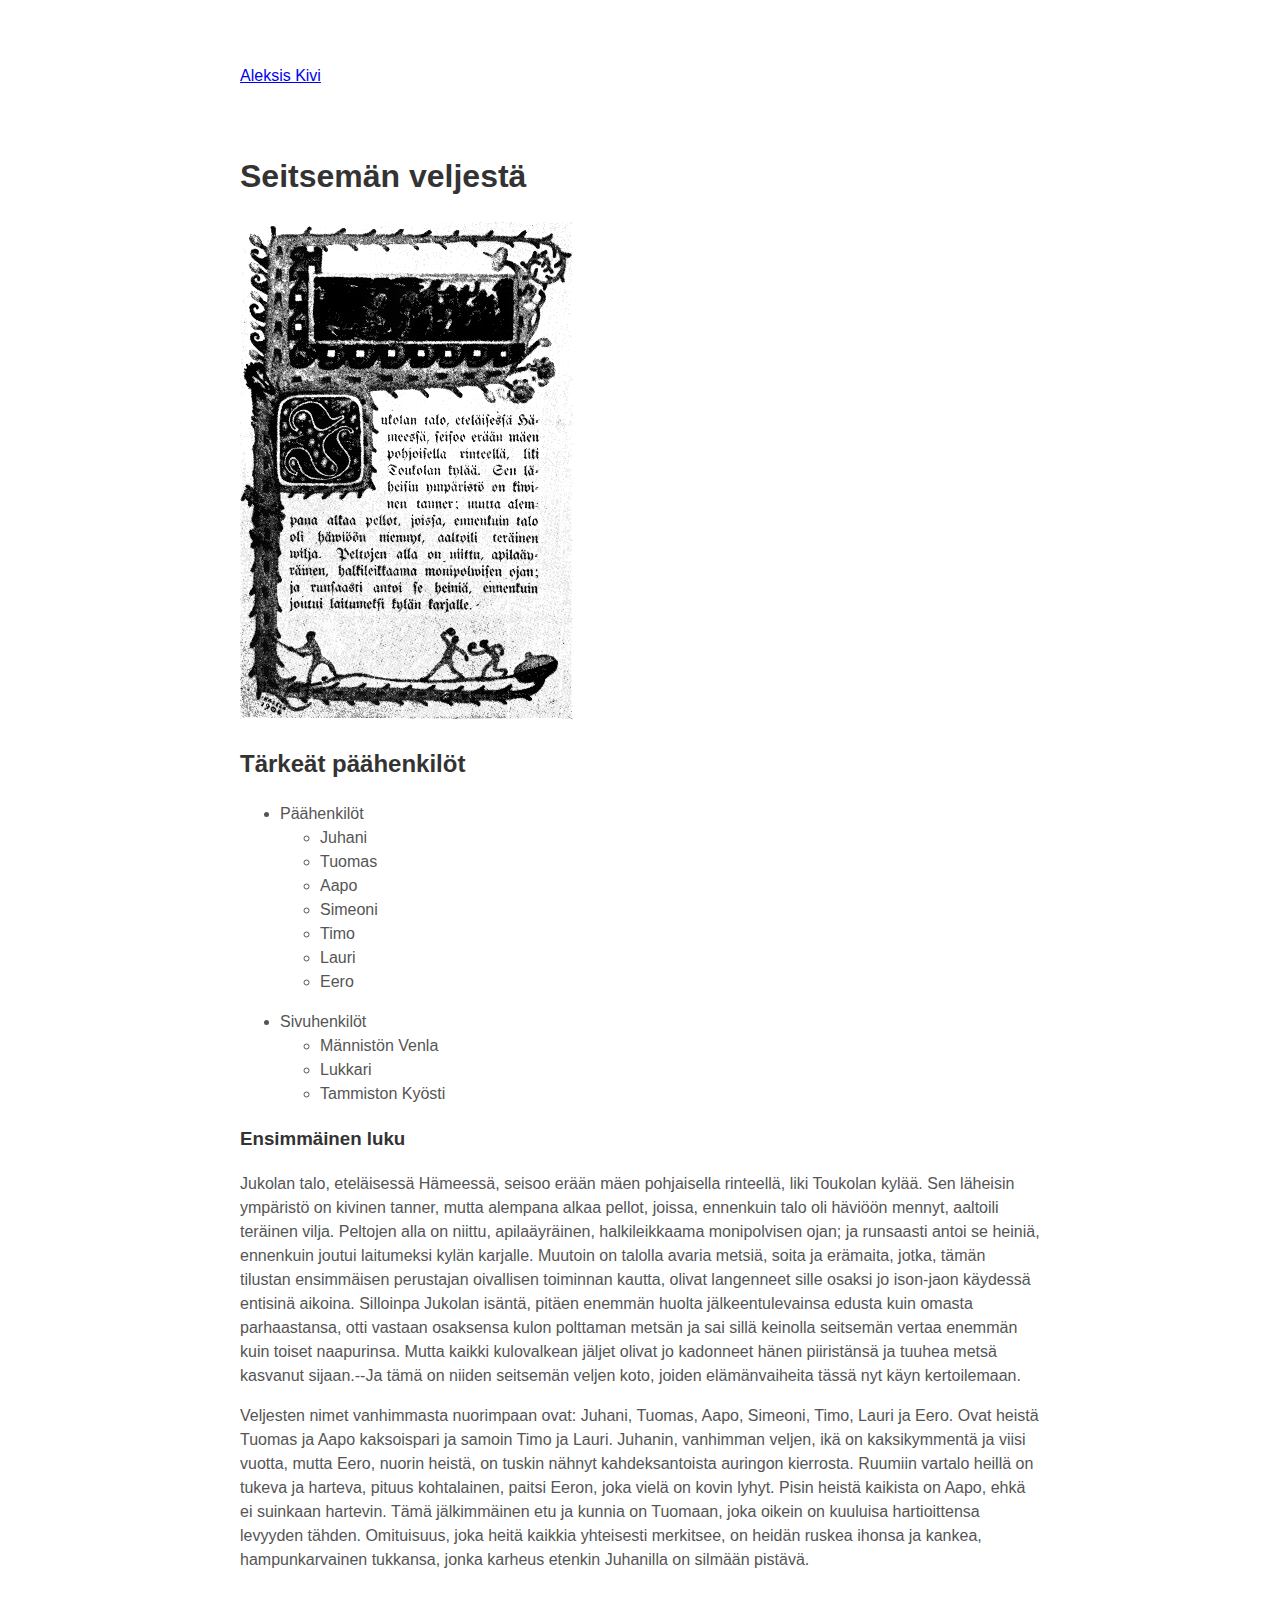
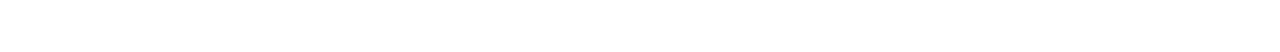
<file: index.html>
<!DOCTYPE html>
<html>

<head>
   <link rel="stylesheet" type="text/css" href="tyyli.css">
   <meta charset="utf-8">
    <title>Lapio website</title>
</head>

<body>
   <a href="aleksisKivi.html">Aleksis Kivi</a>

    <h1 class="pääotsikko">Seitsemän veljestä</h1>
    
    <img src="assets/kuva.png" alt="Kuva kirjasta"></img>
    
    <h2 class="alaotsikko">Tärkeät päähenkilöt</h2>
    <ul class="lista">
        <li>Päähenkilöt
            <ul>
                <li>Juhani</li>
                <li>Tuomas</li>
                <li>Aapo</li>
                <li>Simeoni</li>
                <li>Timo</li>
                <li>Lauri</li>
                <li>Eero</li>
                </ul>
        </li>
    </ul>
    <ul class="lista">
        <li>Sivuhenkilöt
            <ul>
                <li>Männistön Venla</li>
                <li>Lukkari</li>
                <li>Tammiston Kyösti</li>
            </ul>
        </li>
    </ul>
    <h3 class="alaotsikko">Ensimmäinen luku</h3>
    

    <p class="kappale"> 
        Jukolan talo, eteläisessä Hämeessä, seisoo erään mäen pohjaisella
        rinteellä, liki Toukolan kylää. Sen läheisin ympäristö on kivinen
        tanner, mutta alempana alkaa pellot, joissa, ennenkuin talo oli häviöön
        mennyt, aaltoili teräinen vilja. Peltojen alla on niittu, apilaäyräinen,
        halkileikkaama monipolvisen ojan; ja runsaasti antoi se heiniä,
        ennenkuin joutui laitumeksi kylän karjalle. Muutoin on talolla avaria
        metsiä, soita ja erämaita, jotka, tämän tilustan ensimmäisen perustajan
        oivallisen toiminnan kautta, olivat langenneet sille osaksi jo ison-jaon
        käydessä entisinä aikoina. Silloinpa Jukolan isäntä, pitäen enemmän
        huolta jälkeentulevainsa edusta kuin omasta parhaastansa, otti vastaan
        osaksensa kulon polttaman metsän ja sai sillä keinolla seitsemän vertaa
        enemmän kuin toiset naapurinsa. Mutta kaikki kulovalkean jäljet olivat
        jo kadonneet hänen piiristänsä ja tuuhea metsä kasvanut sijaan.--Ja tämä
        on niiden seitsemän veljen koto, joiden elämänvaiheita tässä nyt käyn
        kertoilemaan.
    </p>
    <p class="kappale"> 
        Veljesten nimet vanhimmasta nuorimpaan ovat: Juhani, Tuomas, Aapo,
        Simeoni, Timo, Lauri ja Eero. Ovat heistä Tuomas ja Aapo kaksoispari ja
        samoin Timo ja Lauri. Juhanin, vanhimman veljen, ikä on kaksikymmentä ja
        viisi vuotta, mutta Eero, nuorin heistä, on tuskin nähnyt
        kahdeksantoista auringon kierrosta. Ruumiin vartalo heillä on tukeva ja
        harteva, pituus kohtalainen, paitsi Eeron, joka vielä on kovin lyhyt.
        Pisin heistä kaikista on Aapo, ehkä ei suinkaan hartevin. Tämä
        jälkimmäinen etu ja kunnia on Tuomaan, joka oikein on kuuluisa
        hartioittensa levyyden tähden. Omituisuus, joka heitä kaikkia yhteisesti
        merkitsee, on heidän ruskea ihonsa ja kankea, hampunkarvainen tukkansa,
        jonka karheus etenkin Juhanilla on silmään pistävä.
    </p>
</body>

</html>
</file>
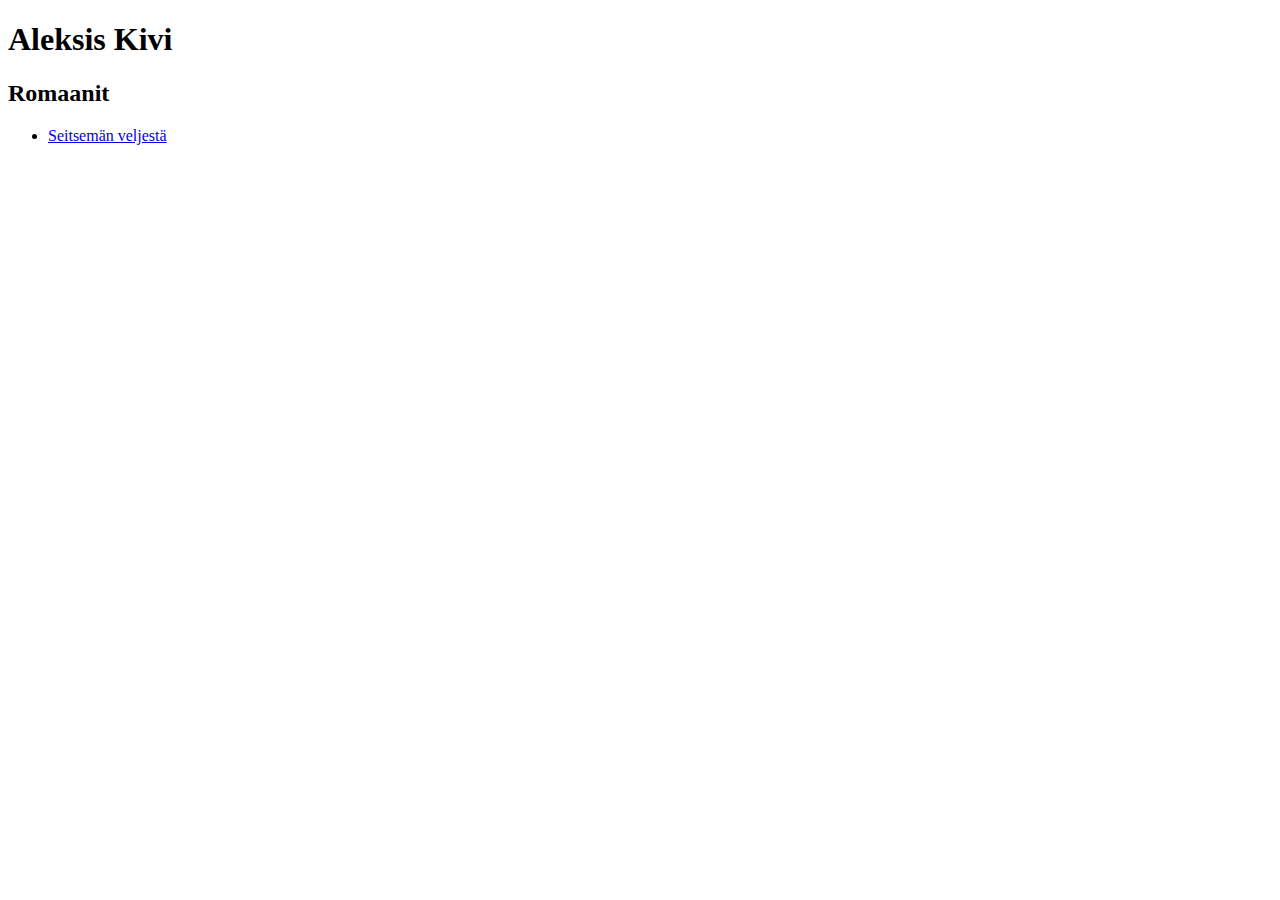
<file: aleksisKivi.html>
<!DOCTYPE html>
<html>

<head>
    <meta charset="utf-8">
    <title>Lapio website</title>
</head>

<body>

    <h1>Aleksis Kivi</h1>
    
    
    <h2>Romaanit</h2>
    <ul>
        <li><a href="index.html">Seitsemän veljestä</a></li>    
</ul>
</body>

</html>
</file>
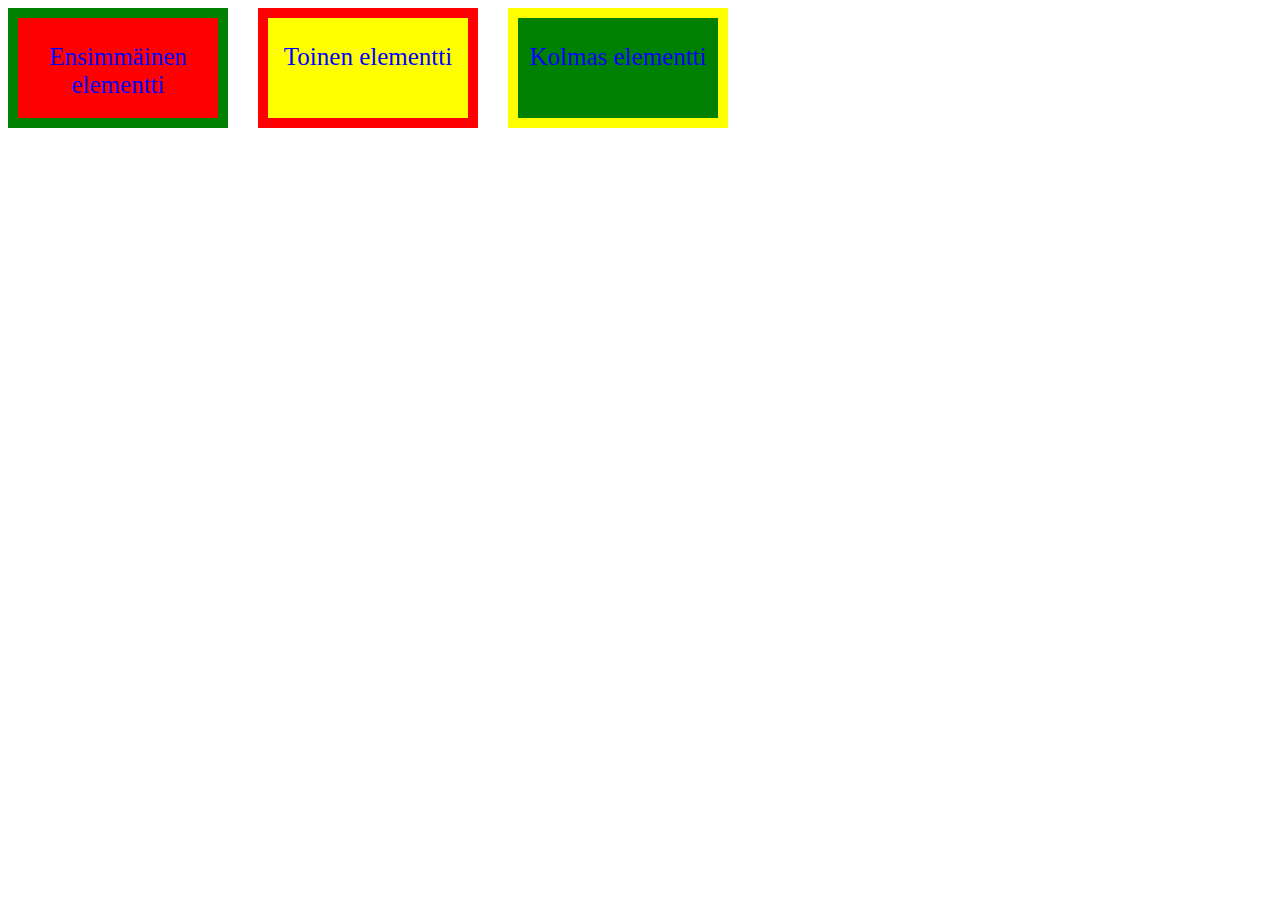
<file: position.html>
<html>
<head>
<link rel="stylesheet" href="styles.css">
<title>Css harjoitus</title>

</head>
<body>

<div class="teksti1" >
	<p>Ensimmäinen elementti</p>
</div>
<div class="teksti2">
	<p>Toinen elementti</p>
</div>
<div class="teksti3">
	<p>Kolmas elementti</p>
</div>
</body>
</html>
</file>
<file: tyyli.css>
body {
    margin: 0 auto;
    max-width: 50em;
    font-family: Arial, Helvetica, sans-serif;
    line-height: 1.5;
    padding: 4em 1em;
    color: #555;
}

.pääotsikko {
    color: #333;
    margin-top: 1em;
    padding-top: 1em;
}

.alaotsikko {
    color: #333;
}
</file>
<file: styles.css>
.teksti1 {
	text-align: center;
	color: blue;
	font-size: 25px;
	position: relative;
	left: 0px;
	top: 0px;
	width: 200px;
	height: 100px;
	background-color: red;
	border-width: 10px;
	border-style: solid; 
	border-color: green;
}

.teksti2 {
	text-align: center;
	color: blue;
	font-size: 25px;
	position: relative;
	left: 250px;
	top: -120px;
	width: 200px;
	height: 100px;
	background-color: yellow;
	border-width: 10px;
	border-style: solid; 
	border-color: red;
}

.teksti3 {
	text-align: center;
	color: blue;
	font-size: 25px;
	position: relative;
	left: 500px;
	top: -240px;
	width: 200px;
	height: 100px;
	background-color: green;
	border-width: 10px;
	border-style: solid; 
	border-color: yellow;
}
</file>
